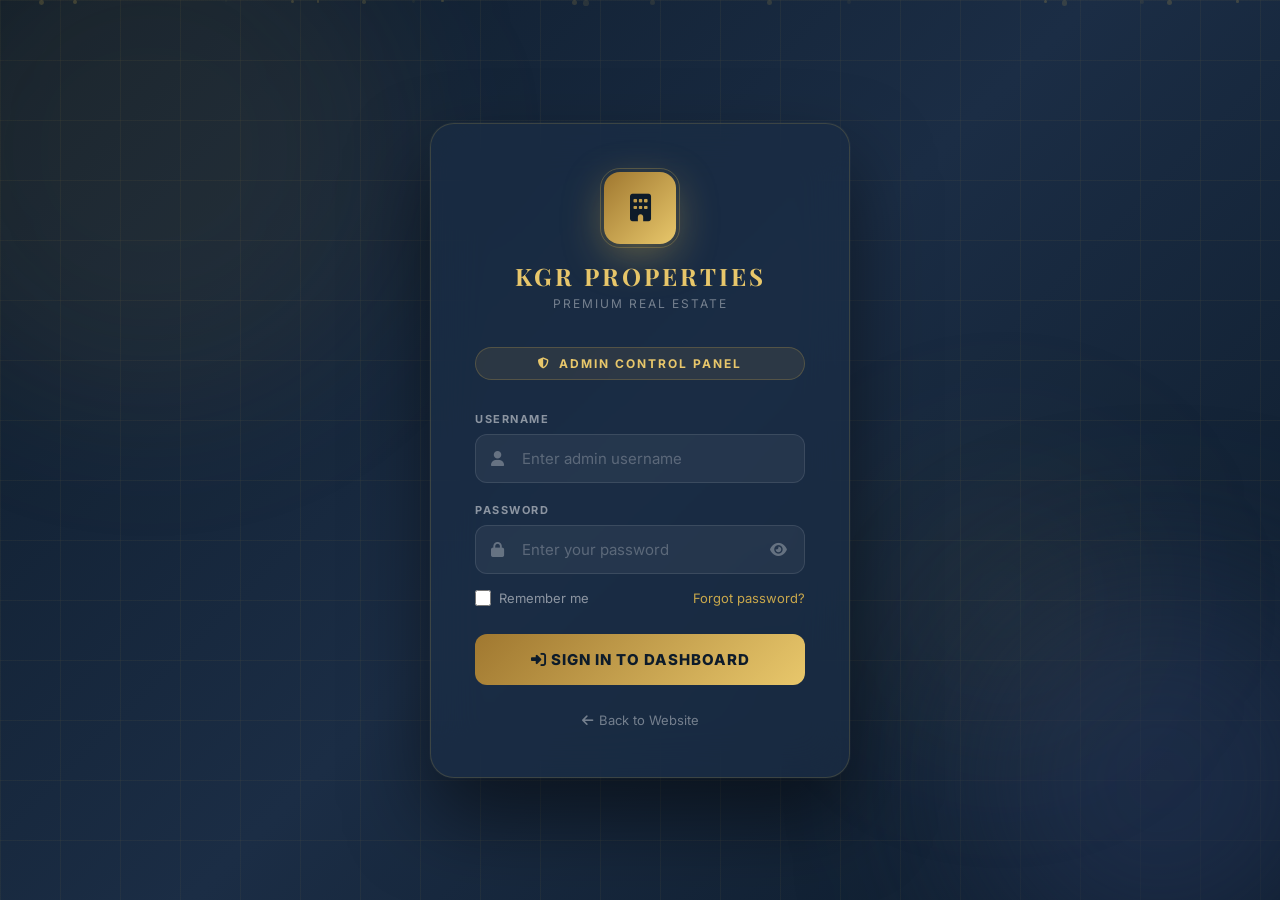
<file: admin-login.html>
<!DOCTYPE html>
<html lang="en">
<head>
  <meta charset="UTF-8" />
  <meta name="viewport" content="width=device-width, initial-scale=1.0" />
  <title>Admin Login – KGR Properties</title>
  <meta name="robots" content="noindex, nofollow" />
  <link href="https://fonts.googleapis.com/css2?family=Playfair+Display:wght@600;800&family=Inter:wght@300;400;500;600;700&display=swap" rel="stylesheet" />
  <link rel="stylesheet" href="https://cdnjs.cloudflare.com/ajax/libs/font-awesome/6.5.0/css/all.min.css" />
  <style>
    :root {
      --gold: #c9a84c; --gold-light: #e8c76b; --gold-dark: #a07830;
      --navy: #0d1b2a; --navy-mid: #1b2d45; --navy-light: #243555;
      --white: #ffffff; --off-white: #f8f6f0;
      --error: #ef4444; --success: #10b981;
    }
    *, *::before, *::after { box-sizing: border-box; margin: 0; padding: 0; }
    html, body { height: 100%; font-family: 'Inter', sans-serif; }

    body {
      min-height: 100vh; display: flex; align-items: center; justify-content: center;
      background: var(--navy);
      position: relative; overflow: hidden;
    }

    /* Animated background */
    .bg-layer {
      position: fixed; inset: 0; z-index: 0;
      background: linear-gradient(135deg, #0d1b2a 0%, #1b2d45 50%, #0d1b2a 100%);
    }
    .bg-grid {
      position: fixed; inset: 0; z-index: 1;
      background-image:
        linear-gradient(rgba(201,168,76,0.06) 1px, transparent 1px),
        linear-gradient(90deg, rgba(201,168,76,0.06) 1px, transparent 1px);
      background-size: 60px 60px;
    }
    .bg-glow {
      position: fixed; z-index: 1;
      border-radius: 50%; filter: blur(80px); pointer-events: none;
    }
    .glow-1 {
      width: 500px; height: 500px;
      background: rgba(201,168,76,0.08);
      top: -100px; left: -100px;
      animation: floatGlow 8s ease-in-out infinite;
    }
    .glow-2 {
      width: 400px; height: 400px;
      background: rgba(36,53,85,0.6);
      bottom: -80px; right: -80px;
      animation: floatGlow 10s ease-in-out infinite reverse;
    }
    .glow-3 {
      width: 300px; height: 300px;
      background: rgba(201,168,76,0.05);
      top: 50%; right: 10%;
      animation: floatGlow 12s ease-in-out infinite 2s;
    }

    /* Floating particles */
    .particles { position: fixed; inset: 0; z-index: 1; pointer-events: none; }
    .particle {
      position: absolute; width: 4px; height: 4px;
      background: rgba(201,168,76,0.4); border-radius: 50%;
      animation: particleFloat linear infinite;
    }

    /* Login card */
    .login-wrap {
      position: relative; z-index: 10;
      width: 100%; max-width: 460px;
      padding: 20px;
    }
    .login-card {
      background: rgba(27,45,69,0.7);
      backdrop-filter: blur(24px);
      border: 1px solid rgba(201,168,76,0.2);
      border-radius: 24px;
      padding: 48px 44px;
      box-shadow: 0 40px 80px rgba(0,0,0,0.5), 0 0 0 1px rgba(255,255,255,0.03);
      animation: cardEntrance 0.7s cubic-bezier(0.34,1.56,0.64,1) both;
    }

    /* Logo */
    .login-logo {
      text-align: center; margin-bottom: 36px;
    }
    .logo-icon {
      width: 72px; height: 72px; border-radius: 16px;
      background: linear-gradient(135deg, var(--gold-dark), var(--gold-light));
      display: flex; align-items: center; justify-content: center;
      margin: 0 auto 16px; font-size: 28px; color: var(--navy);
      box-shadow: 0 12px 40px rgba(201,168,76,0.4);
      position: relative;
    }
    .logo-icon::after {
      content: ''; position: absolute; inset: -4px;
      border-radius: 20px;
      border: 1px solid rgba(201,168,76,0.3);
    }
    .login-logo h1 {
      font-family: 'Playfair Display', serif;
      font-size: 24px; color: var(--gold-light);
      letter-spacing: 3px; margin-bottom: 4px;
    }
    .login-logo p { font-size: 12px; color: rgba(255,255,255,0.4); letter-spacing: 2px; text-transform: uppercase; }

    /* Admin badge */
    .admin-badge {
      display: flex; align-items: center; justify-content: center; gap: 8px;
      background: rgba(201,168,76,0.1);
      border: 1px solid rgba(201,168,76,0.25);
      border-radius: 99px; padding: 8px 20px;
      margin-bottom: 32px;
      font-size: 12px; font-weight: 700;
      color: var(--gold-light); letter-spacing: 2px; text-transform: uppercase;
    }
    .admin-badge i { font-size: 11px; }

    /* Form */
    .form-group {
      display: flex; flex-direction: column; gap: 8px; margin-bottom: 20px;
    }
    .form-label {
      font-size: 11px; font-weight: 700; color: rgba(255,255,255,0.5);
      letter-spacing: 1.5px; text-transform: uppercase;
    }
    .input-wrap {
      position: relative;
    }
    .input-icon {
      position: absolute; left: 16px; top: 50%; transform: translateY(-50%);
      color: rgba(255,255,255,0.3); font-size: 15px;
      transition: color 0.3s;
    }
    .form-input {
      width: 100%; background: rgba(255,255,255,0.05);
      border: 1.5px solid rgba(255,255,255,0.1);
      color: var(--white); padding: 14px 16px 14px 46px;
      border-radius: 12px; font-size: 15px; font-family: 'Inter', sans-serif;
      outline: none; transition: all 0.3s;
    }
    .form-input::placeholder { color: rgba(255,255,255,0.25); }
    .form-input:focus {
      border-color: var(--gold);
      background: rgba(201,168,76,0.06);
      box-shadow: 0 0 0 4px rgba(201,168,76,0.1);
    }
    .form-input:focus ~ .input-icon,
    .input-wrap:focus-within .input-icon { color: var(--gold); }
    .toggle-pw {
      position: absolute; right: 14px; top: 50%; transform: translateY(-50%);
      background: none; border: none; cursor: pointer;
      color: rgba(255,255,255,0.3); font-size: 15px;
      transition: color 0.3s; padding: 4px;
    }
    .toggle-pw:hover { color: var(--gold); }

    /* Remember + forgot */
    .form-meta {
      display: flex; align-items: center; justify-content: space-between;
      margin-bottom: 28px; margin-top: -4px;
    }
    .remember-wrap {
      display: flex; align-items: center; gap: 8px; cursor: pointer;
    }
    .remember-wrap input[type=checkbox] {
      width: 16px; height: 16px; accent-color: var(--gold); cursor: pointer;
    }
    .remember-wrap span { font-size: 13px; color: rgba(255,255,255,0.5); }
    .forgot-link { font-size: 13px; color: var(--gold); cursor: pointer; }
    .forgot-link:hover { color: var(--gold-light); }

    /* Error */
    .error-box {
      background: rgba(239,68,68,0.15);
      border: 1px solid rgba(239,68,68,0.4);
      color: #fca5a5; border-radius: 10px;
      padding: 12px 16px; font-size: 13px;
      display: none; margin-bottom: 20px;
      display: flex; align-items: center; gap: 10px;
    }
    .error-box.hidden { display: none; }
    .error-box i { font-size: 15px; color: #ef4444; }

    /* Submit btn */
    .btn-login {
      width: 100%; background: linear-gradient(135deg, var(--gold-dark), var(--gold-light));
      color: var(--navy); border: none; padding: 16px;
      border-radius: 12px; font-weight: 800; font-size: 15px;
      cursor: pointer; transition: all 0.3s;
      letter-spacing: 1px; text-transform: uppercase;
      display: flex; align-items: center; justify-content: center; gap: 10px;
      font-family: 'Inter', sans-serif;
    }
    .btn-login:hover:not(:disabled) {
      transform: translateY(-2px);
      box-shadow: 0 12px 40px rgba(201,168,76,0.5);
    }
    .btn-login:disabled { opacity: 0.7; cursor: not-allowed; transform: none; }
    .btn-login .spinner { display: none; }
    .btn-login.loading .spinner { display: inline-block; }
    .btn-login.loading .btn-text { display: none; }

    /* Back link */
    .back-link {
      text-align: center; margin-top: 24px;
    }
    .back-link a {
      font-size: 13px; color: rgba(255,255,255,0.4);
      text-decoration: none; transition: color 0.3s;
      display: inline-flex; align-items: center; gap: 6px;
    }
    .back-link a:hover { color: rgba(255,255,255,0.7); }

    /* Divider */
    .divider {
      display: flex; align-items: center; gap: 16px; margin: 28px 0;
    }
    .divider-line { flex: 1; height: 1px; background: rgba(255,255,255,0.08); }
    .divider-text { font-size: 11px; color: rgba(255,255,255,0.25); letter-spacing: 1px; text-transform: uppercase; }

    /* Demo hint */
    .demo-hint {
      background: rgba(16,185,129,0.08);
      border: 1px solid rgba(16,185,129,0.2);
      border-radius: 10px; padding: 14px 16px;
      font-size: 12px; color: rgba(255,255,255,0.5);
      line-height: 1.6;
    }
    .demo-hint strong { color: #6ee7b7; }

    /* Animations */
    @keyframes cardEntrance {
      from { opacity: 0; transform: translateY(30px) scale(0.95); }
      to { opacity: 1; transform: translateY(0) scale(1); }
    }
    @keyframes floatGlow {
      0%, 100% { transform: translate(0, 0); }
      33% { transform: translate(30px, -20px); }
      66% { transform: translate(-20px, 15px); }
    }
    @keyframes particleFloat {
      0% { transform: translateY(110vh) rotate(0deg); opacity: 0; }
      10% { opacity: 1; }
      90% { opacity: 1; }
      100% { transform: translateY(-10vh) rotate(360deg); opacity: 0; }
    }
    @keyframes spin { to { transform: rotate(360deg); } }
    .fa-spinner { animation: spin 0.8s linear infinite; }
  </style>
</head>
<body>

  <!-- Background Layers -->
  <div class="bg-layer"></div>
  <div class="bg-grid"></div>
  <div class="bg-glow glow-1"></div>
  <div class="bg-glow glow-2"></div>
  <div class="bg-glow glow-3"></div>
  <div class="particles" id="particles"></div>

  <!-- Login Card -->
  <div class="login-wrap">
    <div class="login-card">

      <!-- Logo -->
      <div class="login-logo">
        <div class="logo-icon"><i class="fa fa-building"></i></div>
        <h1>KGR PROPERTIES</h1>
        <p>Premium Real Estate</p>
      </div>

      <!-- Badge -->
      <div class="admin-badge">
        <i class="fa fa-shield-alt"></i> Admin Control Panel
      </div>

      <!-- Error Box -->
      <div class="error-box hidden" id="error-box">
        <i class="fa fa-exclamation-circle"></i>
        <span id="error-msg">Invalid credentials. Please try again.</span>
      </div>

      <!-- Form -->
      <form id="login-form" onsubmit="handleLogin(event)" novalidate>

        <!-- Username -->
        <div class="form-group">
          <label class="form-label" for="username">Username</label>
          <div class="input-wrap">
            <i class="fa fa-user input-icon"></i>
            <input
              type="text" id="username" class="form-input"
              placeholder="Enter admin username"
              autocomplete="username" required
            />
          </div>
        </div>

        <!-- Password -->
        <div class="form-group">
          <label class="form-label" for="password">Password</label>
          <div class="input-wrap">
            <i class="fa fa-lock input-icon"></i>
            <input
              type="password" id="password" class="form-input"
              placeholder="Enter your password"
              autocomplete="current-password" required
            />
            <button type="button" class="toggle-pw" id="toggle-pw" aria-label="Toggle password visibility" onclick="togglePassword()">
              <i class="fa fa-eye" id="pw-eye"></i>
            </button>
          </div>
        </div>

        <!-- Remember + Forgot -->
        <div class="form-meta">
          <label class="remember-wrap">
            <input type="checkbox" id="remember-me" />
            <span>Remember me</span>
          </label>
          <span class="forgot-link" onclick="showForgot()">Forgot password?</span>
        </div>

        <!-- Login Button -->
        <button type="submit" class="btn-login" id="login-btn">
          <span class="btn-text"><i class="fa fa-sign-in-alt"></i> Sign In to Dashboard</span>
          <span class="spinner"><i class="fa fa-spinner"></i> &nbsp;Verifying...</span>
        </button>
      </form>



      <!-- Back to site -->
      <div class="back-link">
        <a href="index.html"><i class="fa fa-arrow-left"></i> Back to Website</a>
      </div>
    </div>
  </div>

  <script src="js/admin-auth.js"></script>
  <script>
    // Redirect if already logged in
    if (sessionStorage.getItem('kgr_admin_auth') === '1') {
      window.location.href = 'admin-dashboard.html';
    }

    // Generate particles
    const container = document.getElementById('particles');
    for (let i = 0; i < 18; i++) {
      const p = document.createElement('div');
      p.className = 'particle';
      const size = Math.random() * 4 + 2;
      p.style.cssText = `
        width:${size}px; height:${size}px;
        left:${Math.random() * 100}%;
        animation-duration:${Math.random() * 12 + 8}s;
        animation-delay:${Math.random() * 8}s;
        opacity:${Math.random() * 0.5 + 0.1};
      `;
      container.appendChild(p);
    }

    function togglePassword() {
      const inp = document.getElementById('password');
      const eye = document.getElementById('pw-eye');
      if (inp.type === 'password') {
        inp.type = 'text';
        eye.className = 'fa fa-eye-slash';
      } else {
        inp.type = 'password';
        eye.className = 'fa fa-eye';
      }
    }

    function showForgot() {
      alert('Please contact the system administrator to reset your password.\n\nEmail: kgrproperties@gmail.com\nPhone: +91 8790283230');
    }

    function handleLogin(e) {
      e.preventDefault();
      const username = document.getElementById('username').value.trim();
      const password = document.getElementById('password').value;
      const errorBox = document.getElementById('error-box');
      const btn = document.getElementById('login-btn');

      errorBox.classList.add('hidden');
      btn.classList.add('loading');
      btn.disabled = true;

      setTimeout(() => {
        if (adminAuth(username, password)) {
          sessionStorage.setItem('kgr_admin_auth', '1');
          sessionStorage.setItem('kgr_admin_user', username);
          if (document.getElementById('remember-me').checked) {
            localStorage.setItem('kgr_admin_remember', username);
          }
          // Success flash
          btn.innerHTML = '<i class="fa fa-check-circle"></i> &nbsp;Access Granted!';
          btn.style.background = 'linear-gradient(135deg, #065f46, #10b981)';
          btn.style.color = '#fff';
          setTimeout(() => window.location.href = 'admin-dashboard.html', 800);
        } else {
          btn.classList.remove('loading');
          btn.disabled = false;
          errorBox.classList.remove('hidden');
          document.getElementById('error-msg').textContent = 'Invalid username or password. Please try again.';
          document.getElementById('password').value = '';
          // Shake animation
          const card = document.querySelector('.login-card');
          card.style.animation = 'none';
          card.style.transform = 'translateX(-8px)';
          setTimeout(() => { card.style.transform = 'translateX(8px)'; }, 80);
          setTimeout(() => { card.style.transform = 'translateX(-4px)'; }, 160);
          setTimeout(() => { card.style.transform = 'translateX(0)'; card.style.transition = 'transform 0.3s'; }, 240);
        }
      }, 1000);
    }

    // Pre-fill remembered username
    const remembered = localStorage.getItem('kgr_admin_remember');
    if (remembered) {
      document.getElementById('username').value = remembered;
      document.getElementById('remember-me').checked = true;
    }
  </script>
</body>
</html>
</file>
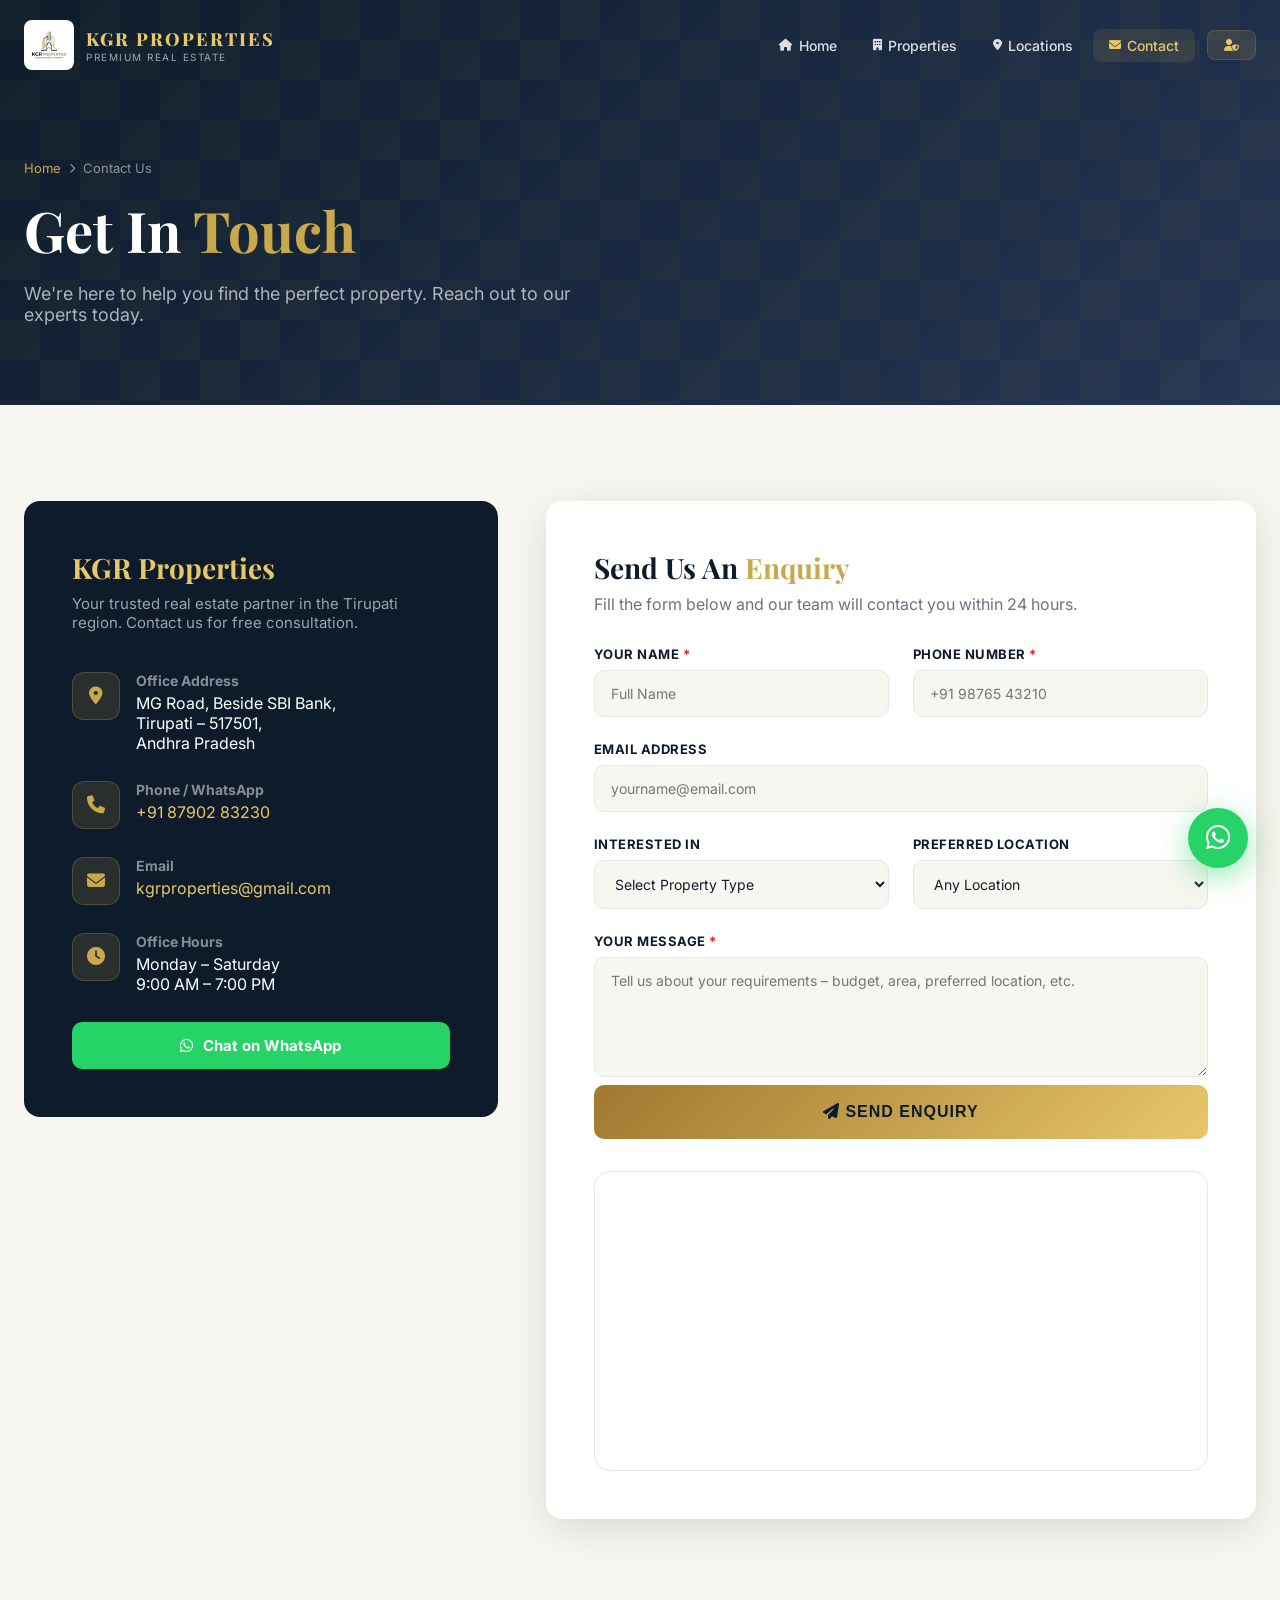
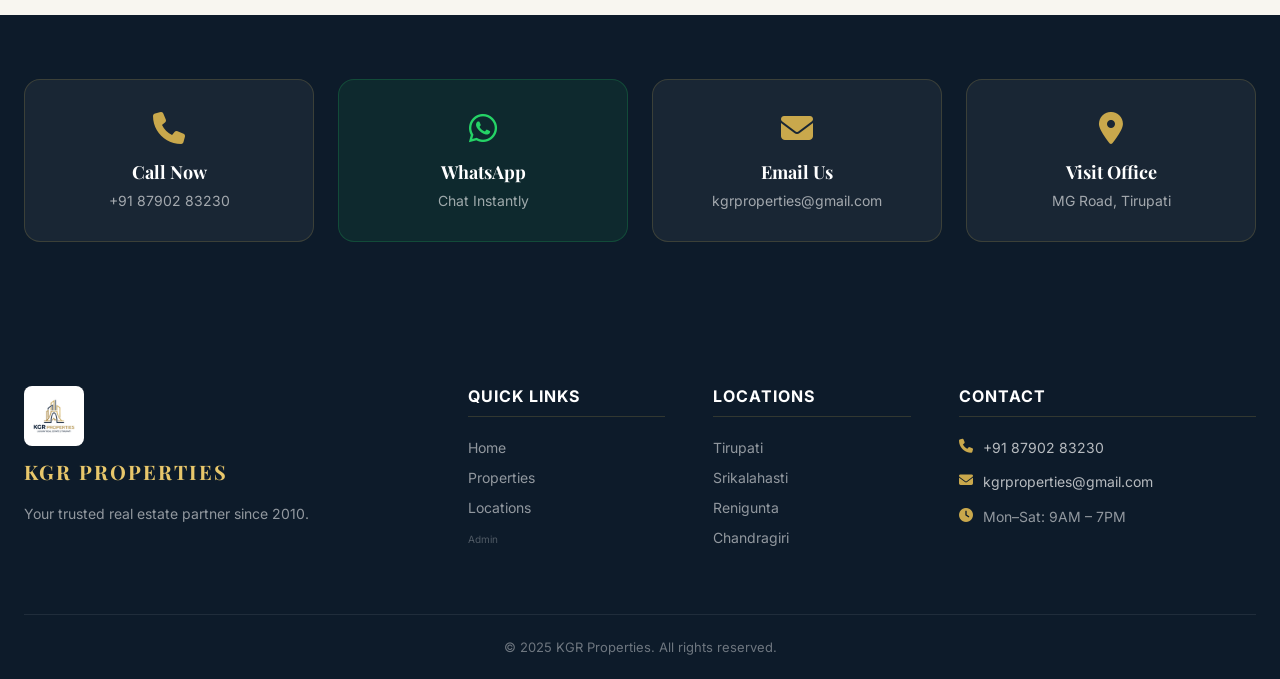
<file: contact.html>
<!DOCTYPE html>
<html lang="en">
<head>
  <meta charset="UTF-8" />
  <meta name="viewport" content="width=device-width, initial-scale=1.0" />
  <title>Contact Us – KGR Properties Tirupati</title>
  <meta name="description" content="Contact KGR Properties for premium land, plots and buildings near Tirupati. Call, WhatsApp or visit our office." />
  <link rel="stylesheet" href="css/style.css" />
  <link href="https://fonts.googleapis.com/css2?family=Playfair+Display:wght@400;600;700;800&family=Inter:wght@300;400;500;600;700&display=swap" rel="stylesheet" />
  <link rel="stylesheet" href="https://cdnjs.cloudflare.com/ajax/libs/font-awesome/6.5.0/css/all.min.css" />
</head>
<body>

  <!-- NAVBAR -->
  <nav class="navbar scrolled" id="navbar">
    <div class="nav-container">
      <a href="index.html" class="nav-logo">
        <img src="images/kgr_logo_1773396572407.png" alt="KGR Properties Logo" class="logo-img" />
        <div class="logo-text">
          <span class="logo-main">KGR PROPERTIES</span>
          <span class="logo-sub">Premium Real Estate</span>
        </div>
      </a>
      <ul class="nav-links" id="nav-links">
        <li><a href="index.html"><i class="fa fa-home"></i> Home</a></li>
        <li><a href="properties.html"><i class="fa fa-building"></i> Properties</a></li>
        <li><a href="locations.html"><i class="fa fa-map-marker-alt"></i> Locations</a></li>

        <li><a href="contact.html" class="active"><i class="fa fa-envelope"></i> Contact</a></li>
        <li><a href="admin-login.html" class="admin-nav-btn" title="Admin Dashboard"><i class="fa fa-user-shield"></i></a></li>
      </ul>
      <button class="nav-toggle" id="nav-toggle"><span></span><span></span><span></span></button>
    </div>
  </nav>

  <!-- PAGE HERO -->
  <section class="page-hero">
    <div class="container">
      <div class="page-hero-content">
        <div class="breadcrumb"><a href="index.html">Home</a><i class="fa fa-chevron-right"></i><span>Contact Us</span></div>
        <h1>Get In <span class="gold-text">Touch</span></h1>
        <p>We're here to help you find the perfect property. Reach out to our experts today.</p>
      </div>
    </div>
  </section>

  <!-- CONTACT SECTION -->
  <section class="section-pad" style="background:var(--off-white)">
    <div class="container">
      <div class="contact-grid">

        <!-- LEFT: INFO -->
        <div class="contact-info-card">
          <h3>KGR Properties</h3>
          <p>Your trusted real estate partner in the Tirupati region. Contact us for free consultation.</p>

          <div class="contact-item">
            <div class="contact-icon"><i class="fa fa-map-marker-alt"></i></div>
            <div>
              <h4>Office Address</h4>
              <p>MG Road, Beside SBI Bank,<br />Tirupati – 517501,<br />Andhra Pradesh</p>
            </div>
          </div>

          <div class="contact-item">
            <div class="contact-icon"><i class="fa fa-phone"></i></div>
            <div>
              <h4>Phone / WhatsApp</h4>
              <p><a href="tel:+918790283230" style="color:var(--gold-light)">+91 87902 83230</a></p>
            </div>
          </div>

          <div class="contact-item">
            <div class="contact-icon"><i class="fa fa-envelope"></i></div>
            <div>
              <h4>Email</h4>
              <p><a href="mailto:kgrproperties@gmail.com" style="color:var(--gold-light)">kgrproperties@gmail.com</a></p>
            </div>
          </div>

          <div class="contact-item">
            <div class="contact-icon"><i class="fa fa-clock"></i></div>
            <div>
              <h4>Office Hours</h4>
              <p>Monday – Saturday<br />9:00 AM – 7:00 PM</p>
            </div>
          </div>

          <!-- WhatsApp Button -->
          <a href="https://wa.me/918790283230?text=Hello%20KGR%20Properties%2C%20I%20need%20property%20assistance" target="_blank" class="btn-whatsapp" style="display:flex; margin-top:8px; justify-content:center;">
            <i class="fab fa-whatsapp"></i> Chat on WhatsApp
          </a>
        </div>

        <!-- RIGHT: FORM -->
        <div class="contact-form-wrap">
          <h3>Send Us An <span class="gold-text">Enquiry</span></h3>
          <p>Fill the form below and our team will contact you within 24 hours.</p>

          <form id="contact-form" onsubmit="submitContact(event)" novalidate>
            <div class="form-grid">
              <div class="form-group">
                <label>Your Name <span class="req">*</span></label>
                <input type="text" class="form-input" id="c-name" placeholder="Full Name" required />
              </div>
              <div class="form-group">
                <label>Phone Number <span class="req">*</span></label>
                <input type="tel" class="form-input" id="c-phone" placeholder="+91 98765 43210" required />
              </div>
              <div class="form-group form-group-full">
                <label>Email Address</label>
                <input type="email" class="form-input" id="c-email" placeholder="yourname@email.com" />
              </div>
              <div class="form-group">
                <label>Interested In</label>
                <select class="form-select" id="c-interest">
                  <option value="">Select Property Type</option>
                  <option>Land / Plot</option>
                  <option>House / Villa</option>
                  <option>Commercial Building</option>
                  <option>Agricultural Land</option>
                </select>
              </div>
              <div class="form-group">
                <label>Preferred Location</label>
                <select class="form-select" id="c-location">
                  <option value="">Any Location</option>
                  <option>Tirupati</option>
                  <option>Srikalahasti</option>
                  <option>Venkatagiri</option>
                  <option>Renigunta</option>
                  <option>Chandragiri</option>
                  <option>Yerpedu</option>
                </select>
              </div>
              <div class="form-group form-group-full">
                <label>Your Message <span class="req">*</span></label>
                <textarea class="form-textarea" id="c-message" placeholder="Tell us about your requirements – budget, area, preferred location, etc." required></textarea>
              </div>
            </div>
            <button type="submit" class="btn-submit" id="c-submit">
              <i class="fa fa-paper-plane"></i> Send Enquiry
            </button>
            <div class="submit-success" id="c-success">
              <i class="fa fa-check-circle" style="font-size:28px; margin-bottom:8px; display:block;"></i>
              <strong>Enquiry Sent Successfully!</strong>
              <p style="margin-top:8px; font-weight:normal; font-size:14px;">Thank you! Our team will contact you within 24 hours.</p>
            </div>
          </form>

          <!-- Google Map -->
          <div class="map-embed">
            <iframe
              src="https://www.google.com/maps/embed?pb=!1m18!1m12!1m3!1d61399.44454068584!2d79.33082614453126!3d13.62881000000001!2m3!1f0!2f0!3f0!3m2!1i1024!2i768!4f13.1!3m3!1m2!1s0x3a4d4b5fee0d8b6d%3A0x4be23c9fd07e3f8b!2sTirupati%2C%20Andhra%20Pradesh!5e0!3m2!1sen!2sin!4v1700000000000"
              allowfullscreen loading="lazy"
              title="KGR Properties Office Location">
            </iframe>
          </div>
        </div>
      </div>
    </div>
  </section>

  <!-- QUICK CONTACT CARDS -->
  <section style="background:var(--navy); padding:64px 0;">
    <div class="container">
      <div style="display:grid; grid-template-columns:repeat(auto-fit, minmax(220px,1fr)); gap:24px;">
        <a href="tel:+919876543210" style="background:rgba(255,255,255,0.05); border:1px solid rgba(201,168,76,0.2); border-radius:16px; padding:32px; text-align:center; display:block; transition:all 0.3s; color:var(--white);" onmouseover="this.style.borderColor='var(--gold)'" onmouseout="this.style.borderColor='rgba(201,168,76,0.2)'">
          <i class="fa fa-phone" style="font-size:32px; color:var(--gold); margin-bottom:16px; display:block;"></i>
          <h3 style="font-size:18px; margin-bottom:8px;">Call Now</h3>
          <p style="color:rgba(255,255,255,0.6); font-size:14px;">+91 87902 83230</p>
        </a>
        <a href="https://wa.me/918790283230" target="_blank" style="background:rgba(37,211,102,0.08); border:1px solid rgba(37,211,102,0.2); border-radius:16px; padding:32px; text-align:center; display:block; transition:all 0.3s; color:var(--white);" onmouseover="this.style.borderColor='#25d366'" onmouseout="this.style.borderColor='rgba(37,211,102,0.2)'">
          <i class="fab fa-whatsapp" style="font-size:32px; color:#25d366; margin-bottom:16px; display:block;"></i>
          <h3 style="font-size:18px; margin-bottom:8px;">WhatsApp</h3>
          <p style="color:rgba(255,255,255,0.6); font-size:14px;">Chat Instantly</p>
        </a>
        <a href="mailto:info@kgrproperties.in" style="background:rgba(255,255,255,0.05); border:1px solid rgba(201,168,76,0.2); border-radius:16px; padding:32px; text-align:center; display:block; transition:all 0.3s; color:var(--white);" onmouseover="this.style.borderColor='var(--gold)'" onmouseout="this.style.borderColor='rgba(201,168,76,0.2)'">
          <i class="fa fa-envelope" style="font-size:32px; color:var(--gold); margin-bottom:16px; display:block;"></i>
          <h3 style="font-size:18px; margin-bottom:8px;">Email Us</h3>
          <p style="color:rgba(255,255,255,0.6); font-size:14px;">kgrproperties@gmail.com</p>
        </a>
        <a href="index.html#home" style="background:rgba(255,255,255,0.05); border:1px solid rgba(201,168,76,0.2); border-radius:16px; padding:32px; text-align:center; display:block; transition:all 0.3s; color:var(--white);" onmouseover="this.style.borderColor='var(--gold)'" onmouseout="this.style.borderColor='rgba(201,168,76,0.2)'">
          <i class="fa fa-map-marker-alt" style="font-size:32px; color:var(--gold); margin-bottom:16px; display:block;"></i>
          <h3 style="font-size:18px; margin-bottom:8px;">Visit Office</h3>
          <p style="color:rgba(255,255,255,0.6); font-size:14px;">MG Road, Tirupati</p>
        </a>
      </div>
    </div>
  </section>

  <!-- FOOTER -->
  <footer class="footer">
    <div class="container">
      <div class="footer-grid">
        <div class="footer-brand"><img src="images/kgr_logo_1773396572407.png" alt="KGR Logo" class="footer-logo" /><h3>KGR PROPERTIES</h3><p>Your trusted real estate partner since 2010.</p></div>
        <div class="footer-col"><h4>Quick Links</h4><ul><li><a href="index.html">Home</a></li><li><a href="properties.html">Properties</a></li><li><a href="locations.html">Locations</a></li><li><a href="admin-login.html" style="font-size: 10px; opacity: 0.5;">Admin</a></li></ul></div>
        <div class="footer-col"><h4>Locations</h4><ul><li><a href="location-detail.html?loc=tirupati">Tirupati</a></li><li><a href="location-detail.html?loc=srikalahasti">Srikalahasti</a></li><li><a href="location-detail.html?loc=renigunta">Renigunta</a></li><li><a href="location-detail.html?loc=chandragiri">Chandragiri</a></li></ul></div>
        <div class="footer-col"><h4>Contact</h4><div class="footer-contact"><p><i class="fa fa-phone"></i><a href="tel:+918790283230">+91 87902 83230</a></p><p><i class="fa fa-envelope"></i><a href="mailto:kgrproperties@gmail.com">kgrproperties@gmail.com</a></p><p><i class="fa fa-clock"></i> Mon–Sat: 9AM – 7PM</p></div></div>
      </div>
      <div class="footer-bottom"><p>© 2025 KGR Properties. All rights reserved.</p></div>
    </div>
  </footer>

  <a href="https://wa.me/918790283230" target="_blank" class="whatsapp-float"><i class="fab fa-whatsapp"></i><span class="wa-tooltip">Chat with us!</span></a>

  <script src="js/main.js"></script>
  <script>
    document.addEventListener('DOMContentLoaded', () => { initNavbar(); });

    function submitContact(e) {
      e.preventDefault();
      const name = document.getElementById('c-name').value.trim();
      const phone = document.getElementById('c-phone').value.trim();
      const message = document.getElementById('c-message').value.trim();
      if (!name || !phone || !message) {
        alert('Please fill all required fields.'); return;
      }
      const btn = document.getElementById('c-submit');
      btn.innerHTML = '<i class="fa fa-spinner fa-spin"></i> Sending...';
      btn.disabled = true;
      setTimeout(() => {
        document.getElementById('c-success').classList.add('show');
        document.getElementById('c-success').style.display = 'block';
        btn.style.display = 'none';
        document.getElementById('contact-form').querySelectorAll('input, textarea, select').forEach(el => el.disabled = true);
      }, 1200);
    }
  </script>
</body>
</html>
</file>
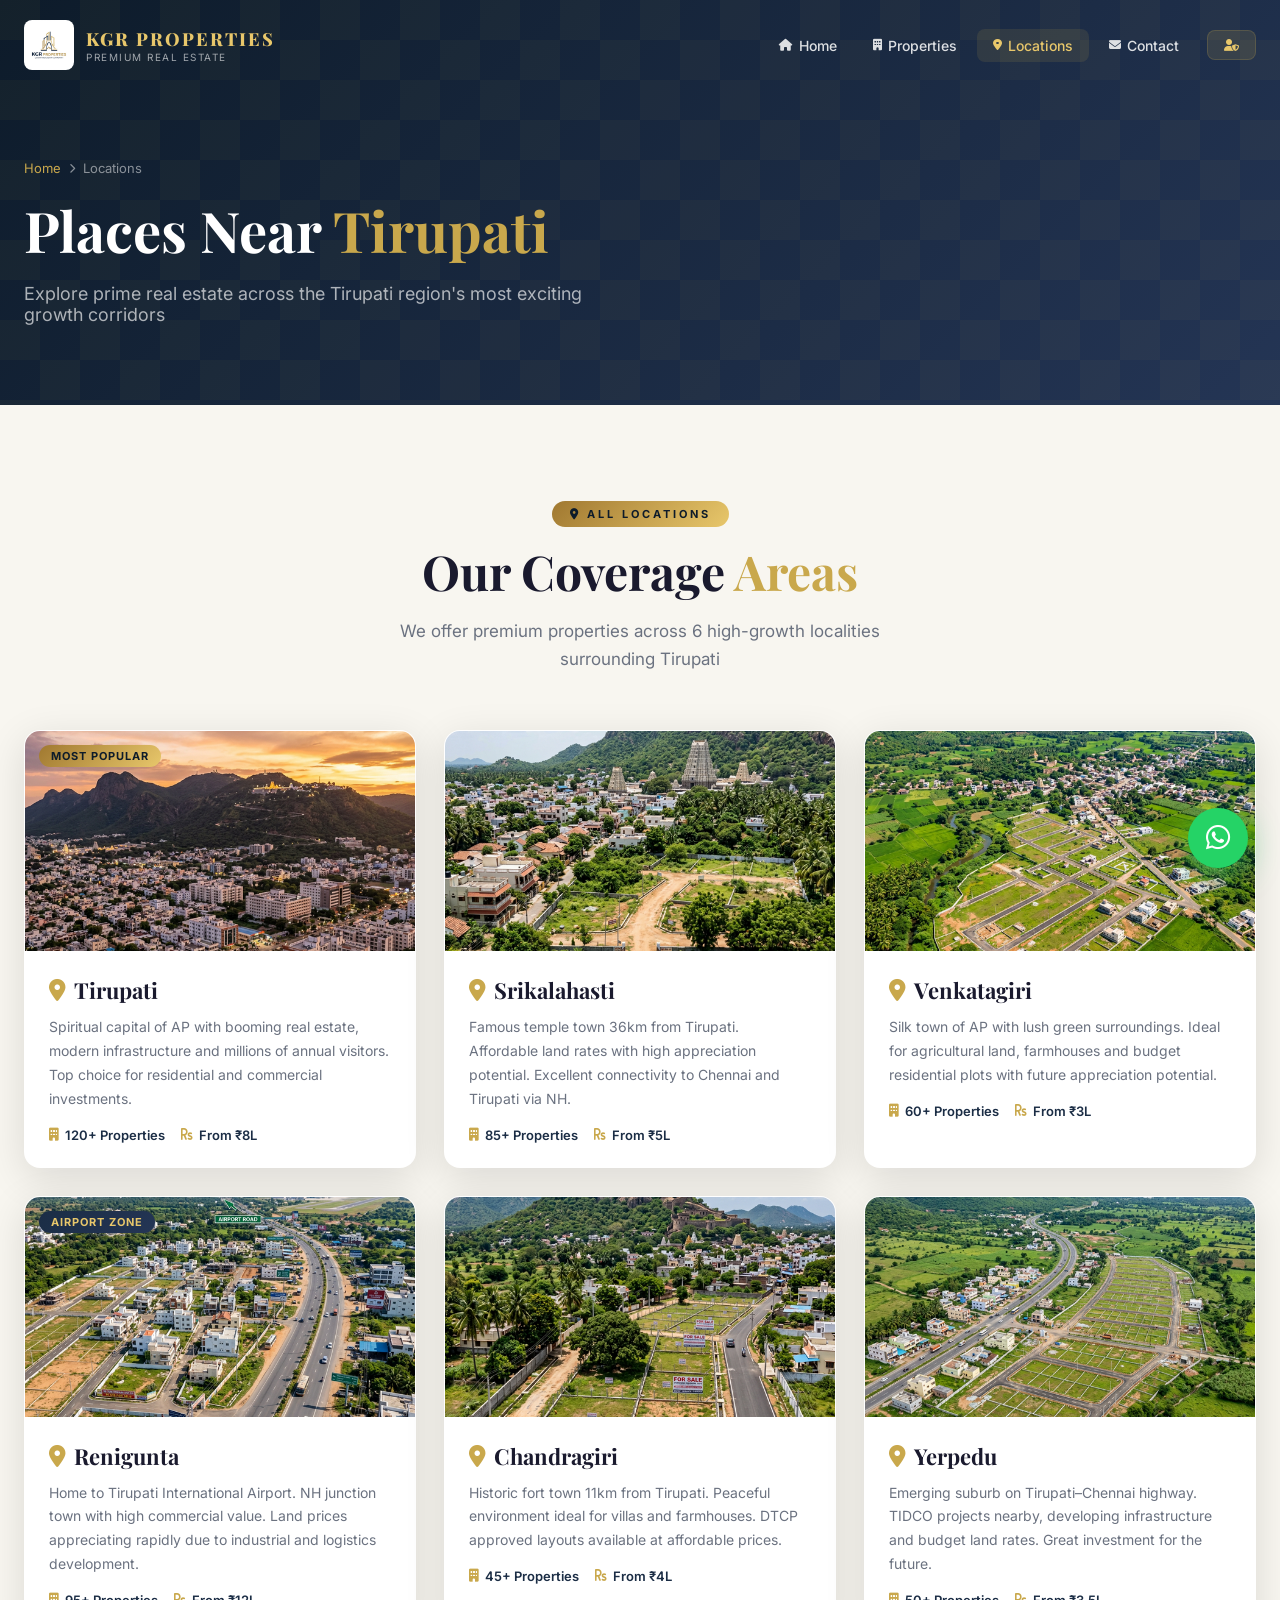
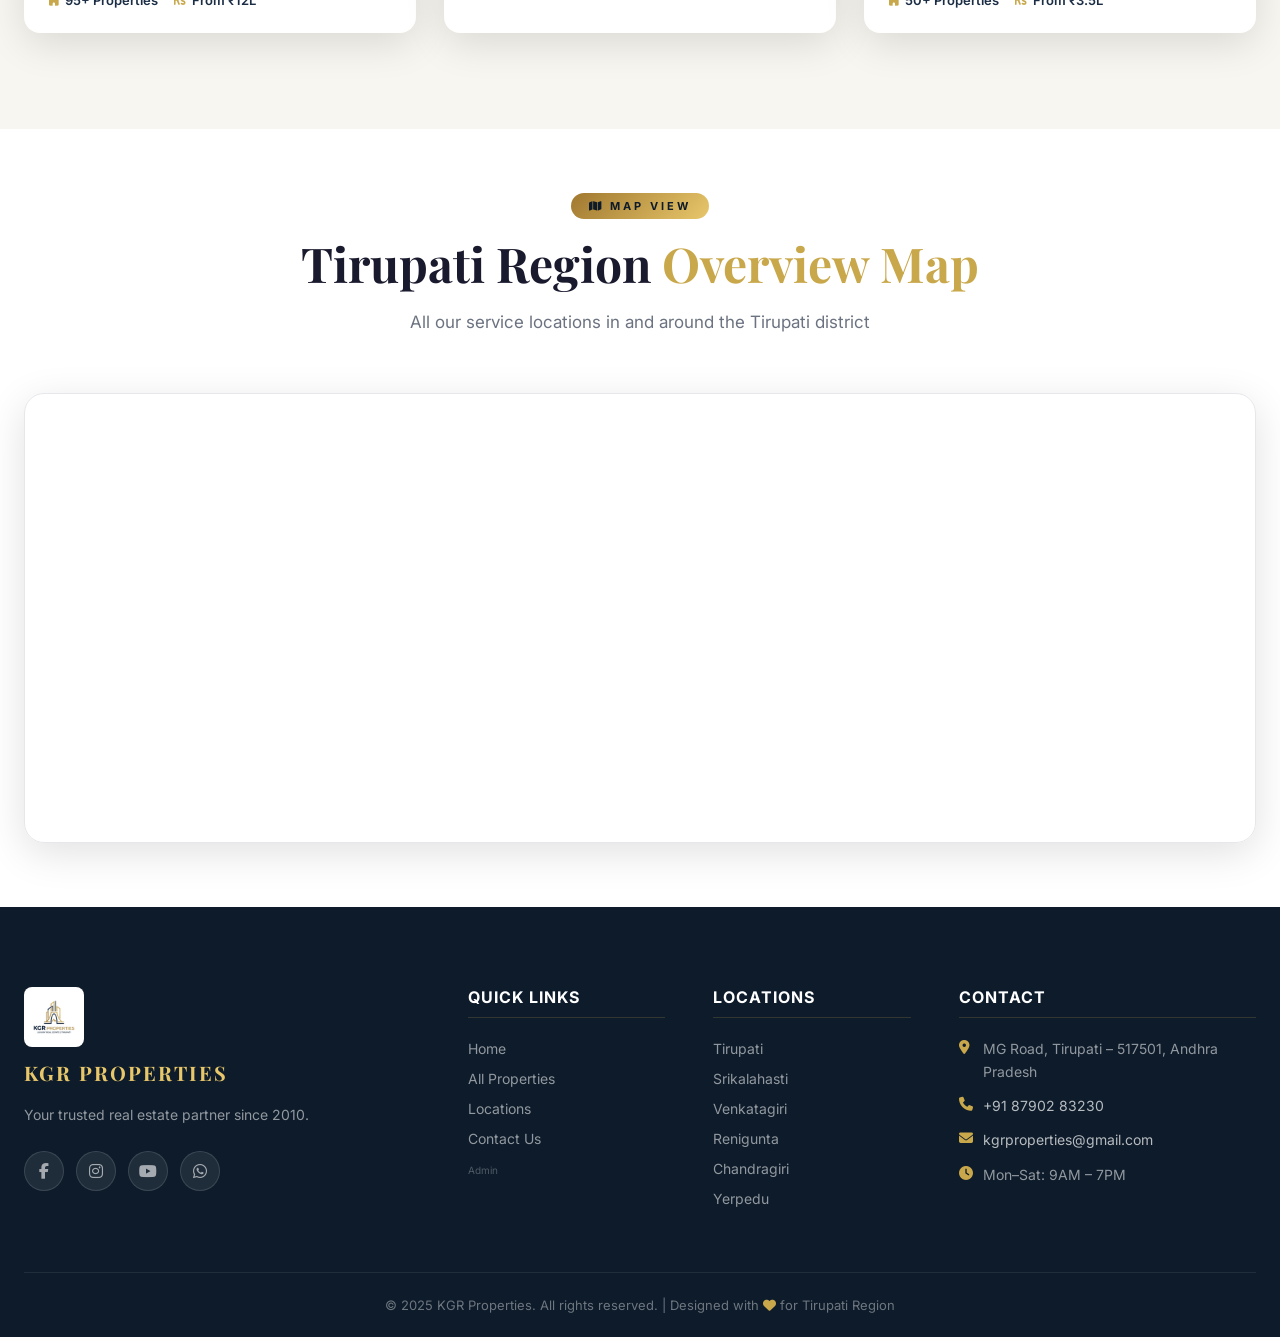
<file: locations.html>
<!DOCTYPE html>
<html lang="en">
<head>
  <meta charset="UTF-8" />
  <meta name="viewport" content="width=device-width, initial-scale=1.0" />
  <title>Locations Near Tirupati – KGR Properties</title>
  <meta name="description" content="Explore prime real estate locations near Tirupati – Srikalahasti, Venkatagiri, Renigunta, Chandragiri and Yerpedu." />
  <link rel="stylesheet" href="css/style.css" />
  <link href="https://fonts.googleapis.com/css2?family=Playfair+Display:wght@400;600;700;800&family=Inter:wght@300;400;500;600;700&display=swap" rel="stylesheet" />
  <link rel="stylesheet" href="https://cdnjs.cloudflare.com/ajax/libs/font-awesome/6.5.0/css/all.min.css" />
</head>
<body>

  <!-- NAVBAR -->
  <nav class="navbar scrolled" id="navbar">
    <div class="nav-container">
      <a href="index.html" class="nav-logo">
        <img src="images/kgr_logo_1773396572407.png" alt="KGR Properties Logo" class="logo-img" />
        <div class="logo-text">
          <span class="logo-main">KGR PROPERTIES</span>
          <span class="logo-sub">Premium Real Estate</span>
        </div>
      </a>
      <ul class="nav-links" id="nav-links">
        <li><a href="index.html"><i class="fa fa-home"></i> Home</a></li>
        <li><a href="properties.html"><i class="fa fa-building"></i> Properties</a></li>
        <li><a href="locations.html" class="active"><i class="fa fa-map-marker-alt"></i> Locations</a></li>

        <li><a href="contact.html"><i class="fa fa-envelope"></i> Contact</a></li>
        <li><a href="admin-login.html" class="admin-nav-btn" title="Admin Dashboard"><i class="fa fa-user-shield"></i></a></li>
      </ul>
      <button class="nav-toggle" id="nav-toggle"><span></span><span></span><span></span></button>
    </div>
  </nav>

  <!-- PAGE HERO -->
  <section class="page-hero">
    <div class="container">
      <div class="page-hero-content">
        <div class="breadcrumb"><a href="index.html">Home</a><i class="fa fa-chevron-right"></i><span>Locations</span></div>
        <h1>Places Near <span class="gold-text">Tirupati</span></h1>
        <p>Explore prime real estate across the Tirupati region's most exciting growth corridors</p>
      </div>
    </div>
  </section>

  <!-- LOCATIONS SECTION -->
  <section class="locations section-pad">
    <div class="container">
      <div class="section-header">
        <span class="section-badge"><i class="fa fa-map-marker-alt"></i> All Locations</span>
        <h2>Our Coverage <span class="gold-text">Areas</span></h2>
        <p>We offer premium properties across 6 high-growth localities surrounding Tirupati</p>
      </div>
      <div class="locations-grid">
        <div class="location-card animate-on-scroll" onclick="goToLocation('tirupati')">
          <div class="loc-img-wrap"><img src="images/tirupati_city_1773396609510.png" alt="Tirupati" /><div class="loc-overlay"><button class="btn-view-props">View Properties <i class="fa fa-arrow-right"></i></button></div><div class="loc-badge">Most Popular</div></div>
          <div class="loc-body"><h3><i class="fa fa-map-marker-alt gold-text"></i> Tirupati</h3><p>Spiritual capital of AP with booming real estate, modern infrastructure and millions of annual visitors. Top choice for residential and commercial investments.</p><div class="loc-meta"><span><i class="fa fa-building"></i> 120+ Properties</span><span><i class="fa fa-rupee-sign"></i> From ₹8L</span></div></div>
        </div>
        <div class="location-card animate-on-scroll" onclick="goToLocation('srikalahasti')">
          <div class="loc-img-wrap"><img src="images/srikalahasti_img_1773396631491.png" alt="Srikalahasti" /><div class="loc-overlay"><button class="btn-view-props">View Properties <i class="fa fa-arrow-right"></i></button></div></div>
          <div class="loc-body"><h3><i class="fa fa-map-marker-alt gold-text"></i> Srikalahasti</h3><p>Famous temple town 36km from Tirupati. Affordable land rates with high appreciation potential. Excellent connectivity to Chennai and Tirupati via NH.</p><div class="loc-meta"><span><i class="fa fa-building"></i> 85+ Properties</span><span><i class="fa fa-rupee-sign"></i> From ₹5L</span></div></div>
        </div>
        <div class="location-card animate-on-scroll" onclick="goToLocation('venkatagiri')">
          <div class="loc-img-wrap"><img src="images/venkatagiri_img_1773396647069.png" alt="Venkatagiri" /><div class="loc-overlay"><button class="btn-view-props">View Properties <i class="fa fa-arrow-right"></i></button></div></div>
          <div class="loc-body"><h3><i class="fa fa-map-marker-alt gold-text"></i> Venkatagiri</h3><p>Silk town of AP with lush green surroundings. Ideal for agricultural land, farmhouses and budget residential plots with future appreciation potential.</p><div class="loc-meta"><span><i class="fa fa-building"></i> 60+ Properties</span><span><i class="fa fa-rupee-sign"></i> From ₹3L</span></div></div>
        </div>
        <div class="location-card animate-on-scroll" onclick="goToLocation('renigunta')">
          <div class="loc-img-wrap"><img src="images/renigunta_img_1773396663155.png" alt="Renigunta" /><div class="loc-overlay"><button class="btn-view-props">View Properties <i class="fa fa-arrow-right"></i></button></div><div class="loc-badge badge-blue">Airport Zone</div></div>
          <div class="loc-body"><h3><i class="fa fa-map-marker-alt gold-text"></i> Renigunta</h3><p>Home to Tirupati International Airport. NH junction town with high commercial value. Land prices appreciating rapidly due to industrial and logistics development.</p><div class="loc-meta"><span><i class="fa fa-building"></i> 95+ Properties</span><span><i class="fa fa-rupee-sign"></i> From ₹12L</span></div></div>
        </div>
        <div class="location-card animate-on-scroll" onclick="goToLocation('chandragiri')">
          <div class="loc-img-wrap"><img src="images/chandragiri_img_1773396680370.png" alt="Chandragiri" /><div class="loc-overlay"><button class="btn-view-props">View Properties <i class="fa fa-arrow-right"></i></button></div></div>
          <div class="loc-body"><h3><i class="fa fa-map-marker-alt gold-text"></i> Chandragiri</h3><p>Historic fort town 11km from Tirupati. Peaceful environment ideal for villas and farmhouses. DTCP approved layouts available at affordable prices.</p><div class="loc-meta"><span><i class="fa fa-building"></i> 45+ Properties</span><span><i class="fa fa-rupee-sign"></i> From ₹4L</span></div></div>
        </div>
        <div class="location-card animate-on-scroll" onclick="goToLocation('yerpedu')">
          <div class="loc-img-wrap"><img src="images/yerpedu_img_1773396696716.png" alt="Yerpedu" /><div class="loc-overlay"><button class="btn-view-props">View Properties <i class="fa fa-arrow-right"></i></button></div></div>
          <div class="loc-body"><h3><i class="fa fa-map-marker-alt gold-text"></i> Yerpedu</h3><p>Emerging suburb on Tirupati–Chennai highway. TIDCO projects nearby, developing infrastructure and budget land rates. Great investment for the future.</p><div class="loc-meta"><span><i class="fa fa-building"></i> 50+ Properties</span><span><i class="fa fa-rupee-sign"></i> From ₹3.5L</span></div></div>
        </div>
      </div>
    </div>
  </section>

  <!-- OVERVIEW MAP -->
  <section style="background:var(--white); padding:64px 0;">
    <div class="container">
      <div class="section-header">
        <span class="section-badge"><i class="fa fa-map"></i> Map View</span>
        <h2>Tirupati Region <span class="gold-text">Overview Map</span></h2>
        <p>All our service locations in and around the Tirupati district</p>
      </div>
      <div class="map-embed" style="height:450px; border-radius:20px; overflow:hidden; box-shadow:var(--shadow);">
        <iframe
          src="https://www.google.com/maps/embed?pb=!1m18!1m12!1m3!1d122758.88908137169!2d79.33!3d13.63!2m3!1f0!2f0!3f0!3m2!1i1024!2i768!4f13.1!3m3!1m2!1s0x3a4d4b5fee0d8b6d%3A0x4be23c9fd07e3f8b!2sTirupati%2C%20Andhra%20Pradesh!5e0!3m2!1sen!2sin!4v1700000000000"
          allowfullscreen loading="lazy" title="Tirupati Region Map" style="width:100%;height:100%;border:none;"></iframe>
      </div>
    </div>
  </section>

  <!-- FOOTER -->
  <footer class="footer">
    <div class="container">
      <div class="footer-grid">
        <div class="footer-brand"><img src="images/kgr_logo_1773396572407.png" alt="KGR Logo" class="footer-logo" /><h3>KGR PROPERTIES</h3><p>Your trusted real estate partner since 2010.</p><div class="social-links"><a href="#" aria-label="Facebook"><i class="fab fa-facebook-f"></i></a><a href="#" aria-label="Instagram"><i class="fab fa-instagram"></i></a><a href="#" aria-label="YouTube"><i class="fab fa-youtube"></i></a><a href="#" aria-label="WhatsApp"><i class="fab fa-whatsapp"></i></a></div></div>
        <div class="footer-col"><h4>Quick Links</h4><ul><li><a href="index.html">Home</a></li><li><a href="properties.html">All Properties</a></li><li><a href="locations.html">Locations</a></li><li><a href="contact.html">Contact Us</a></li><li><a href="admin-login.html" style="font-size: 10px; opacity: 0.5;">Admin</a></li></ul></div>
        <div class="footer-col"><h4>Locations</h4><ul><li><a href="location-detail.html?loc=tirupati">Tirupati</a></li><li><a href="location-detail.html?loc=srikalahasti">Srikalahasti</a></li><li><a href="location-detail.html?loc=venkatagiri">Venkatagiri</a></li><li><a href="location-detail.html?loc=renigunta">Renigunta</a></li><li><a href="location-detail.html?loc=chandragiri">Chandragiri</a></li><li><a href="location-detail.html?loc=yerpedu">Yerpedu</a></li></ul></div>
        <div class="footer-col"><h4>Contact</h4><div class="footer-contact"><p><i class="fa fa-map-marker-alt"></i>MG Road, Tirupati – 517501, Andhra Pradesh</p><p><i class="fa fa-phone"></i><a href="tel:+918790283230">+91 87902 83230</a></p><p><i class="fa fa-envelope"></i><a href="mailto:kgrproperties@gmail.com">kgrproperties@gmail.com</a></p><p><i class="fa fa-clock"></i>Mon–Sat: 9AM – 7PM</p></div></div>
      </div>
      <div class="footer-bottom"><p>© 2025 KGR Properties. All rights reserved. | Designed with <i class="fa fa-heart gold-text"></i> for Tirupati Region</p></div>
    </div>
  </footer>

  <a href="https://wa.me/918790283230" target="_blank" class="whatsapp-float"><i class="fab fa-whatsapp"></i><span class="wa-tooltip">Chat with us!</span></a>

  <script src="js/main.js"></script>
  <script>
    document.addEventListener('DOMContentLoaded', () => {
      initNavbar();
      initScrollAnimations();
    });
  </script>
</body>
</html>
</file>
<file: css/style.css>
/* ========= KGR PROPERTIES – GLOBAL STYLES ========= */

:root {
  --gold: #c9a84c;
  --gold-light: #e8c76b;
  --gold-dark: #a07830;
  --navy: #0d1b2a;
  --navy-mid: #1b2d45;
  --navy-light: #243555;
  --white: #ffffff;
  --off-white: #f8f6f0;
  --gray: #6b7280;
  --light-gray: #e5e7eb;
  --text-dark: #1a1a2e;
  --shadow: 0 10px 40px rgba(0,0,0,0.12);
  --shadow-gold: 0 8px 30px rgba(201,168,76,0.35);
  --radius: 16px;
  --radius-sm: 8px;
  --transition: all 0.35s cubic-bezier(0.4,0,0.2,1);
}

*, *::before, *::after { box-sizing: border-box; margin: 0; padding: 0; }

html { scroll-behavior: smooth; }

body {
  font-family: 'Inter', sans-serif;
  background: var(--off-white);
  color: var(--text-dark);
  overflow-x: hidden;
}

h1,h2,h3,h4,h5 { font-family: 'Playfair Display', serif; }
a { text-decoration: none; color: inherit; }
img { max-width: 100%; display: block; }
ul { list-style: none; }

.container { max-width: 1280px; margin: 0 auto; padding: 0 24px; }
.section-pad { padding: 96px 0; }
.gold-text { color: var(--gold); }
.center-btn { text-align: center; margin-top: 48px; }

/* ===== INTRO ANIMATION ===== */
#intro-overlay {
  position: fixed; inset: 0; z-index: 9999;
  display: flex; align-items: center; justify-content: center;
  background: var(--navy);
  transition: opacity 0.8s ease, visibility 0.8s ease;
}
#intro-overlay.hidden { opacity: 0; visibility: hidden; pointer-events: none; }
.intro-bg {
  position: absolute; inset: 0;
  background: radial-gradient(ellipse at center, #1b2d45 0%, #0d1b2a 70%);
}
.intro-content {
  position: relative; z-index: 1;
  text-align: center; padding: 40px;
}
.intro-text-wrap {
  position: relative; height: 100px; display: flex;
  align-items: center; justify-content: center; margin-bottom: 24px;
}
.intro-from, .intro-to {
  position: absolute;
  font-family: 'Playfair Display', serif;
  font-size: clamp(28px, 6vw, 64px);
  font-weight: 800;
  letter-spacing: 4px;
  transition: all 0.7s cubic-bezier(0.4,0,0.2,1);
}
.intro-from {
  color: var(--gold-light);
  opacity: 1; transform: scale(1) translateY(0);
}
.intro-from.morph-out { opacity: 0; transform: scale(1.3) translateY(-20px); }
.intro-to {
  color: var(--white);
  opacity: 0; transform: scale(0.7) translateY(20px);
}
.intro-to.morph-in { opacity: 1; transform: scale(1) translateY(0); }
.intro-to .gold-span { color: var(--gold-light); }
.intro-tagline {
  color: rgba(255,255,255,0.7);
  font-size: 16px; letter-spacing: 2px; text-transform: uppercase;
  opacity: 0; transform: translateY(10px);
  transition: all 0.6s ease 0.4s;
}
.intro-tagline.visible { opacity: 1; transform: translateY(0); }
.intro-bar {
  width: 300px; height: 3px;
  background: rgba(255,255,255,0.15);
  border-radius: 99px; margin: 24px auto 0;
  overflow: hidden;
}
.intro-bar-fill {
  height: 100%; width: 0%;
  background: linear-gradient(90deg, var(--gold-dark), var(--gold-light));
  border-radius: 99px;
  transition: width 2.5s ease;
}

/* ===== NAVBAR ===== */
.navbar {
  position: fixed; top: 0; left: 0; right: 0;
  z-index: 1000; padding: 0;
  transition: var(--transition);
  background: transparent;
}
.navbar.scrolled {
  background: rgba(13,27,42,0.97);
  backdrop-filter: blur(20px);
  box-shadow: 0 4px 30px rgba(0,0,0,0.3);
  padding: 0;
}
.nav-container {
  display: flex; align-items: center; justify-content: space-between;
  max-width: 1280px; margin: 0 auto;
  padding: 20px 24px;
}
.navbar.scrolled .nav-container { padding: 12px 24px; }
.nav-logo {
  display: flex; align-items: center; gap: 12px;
}
.logo-img { width: 50px; height: 50px; border-radius: 8px; object-fit: cover; }
.logo-text { display: flex; flex-direction: column; }
.logo-main {
  font-family: 'Playfair Display', serif;
  font-size: 18px; font-weight: 800;
  color: var(--gold-light); letter-spacing: 2px;
}
.logo-sub { font-size: 10px; color: rgba(255,255,255,0.6); letter-spacing: 1.5px; text-transform: uppercase; }
.nav-links {
  display: flex; align-items: center; gap: 4px;
}
.nav-links a {
  color: rgba(255,255,255,0.85);
  font-size: 14px; font-weight: 500;
  padding: 8px 16px; border-radius: 8px;
  transition: var(--transition);
  display: flex; align-items: center; gap: 6px;
}
.nav-links a:hover, .nav-links a.active {
  color: var(--gold-light);
  background: rgba(201,168,76,0.12);
}
.nav-links a i { font-size: 12px; }
.admin-nav-btn {
  background: rgba(201,168,76,0.15) !important;
  color: var(--gold-light) !important;
  margin-left: 8px;
  border: 1px solid rgba(201,168,76,0.2);
}
.admin-nav-btn:hover {
  background: var(--gold) !important;
  color: var(--navy) !important;
  transform: scale(1.05);
}
.nav-toggle {
  display: none; flex-direction: column; gap: 5px;
  background: none; border: none; cursor: pointer; padding: 4px;
}
.nav-toggle span {
  display: block; width: 24px; height: 2px;
  background: var(--white); border-radius: 2px;
  transition: var(--transition);
}

/* ===== HERO ===== */
.hero {
  position: relative; min-height: 100vh;
  display: flex; align-items: center;
  overflow: hidden;
}
.hero-video-wrap {
  position: absolute; inset: 0; z-index: 0;
}
#yt-player { width: 100%; height: 100%; pointer-events: none; }
#yt-player iframe {
  position: absolute; top: 50%; left: 50%;
  transform: translate(-50%,-50%) scale(1.2);
  min-width: 100%; min-height: 100%;
  width: 177.78vh; height: 56.25vw;
}
.hero-overlay {
  position: absolute; inset: 0;
  background: linear-gradient(135deg,
    rgba(13,27,42,0.90) 0%,
    rgba(13,27,42,0.70) 50%,
    rgba(13,27,42,0.80) 100%);
}
.hero-content {
  position: relative; z-index: 2;
  max-width: 1280px; margin: 0 auto;
  padding: 160px 24px 80px;
  width: 100%;
}
.hero-badge {
  display: inline-flex; align-items: center; gap: 8px;
  background: rgba(201,168,76,0.15);
  border: 1px solid rgba(201,168,76,0.4);
  color: var(--gold-light);
  padding: 8px 20px; border-radius: 99px;
  font-size: 13px; letter-spacing: 2px; text-transform: uppercase;
  margin-bottom: 24px;
  animation: fadeInUp 0.6s ease 0.3s both;
}
.hero-title {
    font-size: clamp(32px, 8vw, 72px);
    color: var(--white); line-height: 1.1;
    margin-bottom: 20px;
    animation: fadeInUp 0.6s ease 0.5s both;
}
.hero-subtitle {
  font-size: 18px; color: rgba(255,255,255,0.75);
  max-width: 560px; line-height: 1.7;
  margin-bottom: 40px;
  animation: fadeInUp 0.6s ease 0.7s both;
}
.hero-search {
  background: rgba(255,255,255,0.08);
  backdrop-filter: blur(20px);
  border: 1px solid rgba(201,168,76,0.25);
  border-radius: var(--radius);
  padding: 20px; margin-bottom: 48px;
  animation: fadeInUp 0.6s ease 0.9s both;
}
.search-row {
  display: flex; gap: 12px; flex-wrap: wrap;
}
.search-select {
  flex: 1; min-width: 160px;
  background: rgba(255,255,255,0.1);
  border: 1px solid rgba(201,168,76,0.3);
  color: var(--white); padding: 14px 16px;
  border-radius: 10px; font-size: 14px;
  outline: none; cursor: pointer;
  transition: var(--transition);
}
.search-select option { background: var(--navy); color: var(--white); }
.search-select:focus { border-color: var(--gold); background: rgba(201,168,76,0.1); }
.btn-search {
  background: linear-gradient(135deg, var(--gold-dark), var(--gold-light));
  color: var(--navy); font-weight: 700;
  padding: 14px 32px; border: none;
  border-radius: 10px; cursor: pointer;
  font-size: 15px; white-space: nowrap;
  transition: var(--transition);
  display: flex; align-items: center; gap: 8px;
}
.btn-search:hover { transform: translateY(-2px); box-shadow: var(--shadow-gold); }
.hero-stats {
  display: flex; align-items: center; gap: 0;
  animation: fadeInUp 0.6s ease 1.1s both;
}
.stat-item { text-align: center; padding: 0 32px; }
.stat-item:first-child { padding-left: 0; }
.stat-num {
  font-family: 'Playfair Display', serif;
  font-size: 36px; font-weight: 800;
  color: var(--gold-light);
}
.stat-item span:not(.stat-num) { color: var(--gold-light); font-size: 28px; font-weight: 700; }
.stat-item p { color: rgba(255,255,255,0.6); font-size: 13px; margin-top: 4px; }
.stat-divider { width: 1px; height: 50px; background: rgba(255,255,255,0.15); }
.hero-scroll-hint {
  position: absolute; bottom: 32px; left: 50%;
  transform: translateX(-50%);
  text-align: center; color: rgba(255,255,255,0.5);
  font-size: 12px; letter-spacing: 2px; text-transform: uppercase;
  animation: fadeInUp 0.6s ease 1.4s both;
}
.scroll-arrow {
  margin-top: 8px; animation: bounce 2s infinite;
  color: var(--gold);
}

/* ===== SECTION HEADER ===== */
.section-header { text-align: center; margin-bottom: 56px; }
.section-badge {
  display: inline-block;
  background: linear-gradient(135deg, var(--gold-dark), var(--gold-light));
  color: var(--navy); font-size: 11px; font-weight: 700;
  letter-spacing: 3px; text-transform: uppercase;
  padding: 6px 18px; border-radius: 99px;
  margin-bottom: 16px;
}
.section-header h2 {
  font-size: clamp(28px, 4vw, 48px);
  margin-bottom: 16px; line-height: 1.2;
}
.section-header p {
  font-size: 17px; color: var(--gray);
  max-width: 560px; margin: 0 auto; line-height: 1.7;
}
.section-header.light h2 { color: var(--white); }
.section-header.light p { color: rgba(255,255,255,0.6); }

/* ===== WHY US – FEATURES ===== */
.why-us { background: var(--white); }
.features-grid {
  display: grid;
  grid-template-columns: repeat(auto-fit, minmax(240px, 1fr));
  gap: 28px;
}
.feature-card {
  background: var(--off-white);
  border: 1px solid var(--light-gray);
  border-radius: var(--radius);
  padding: 40px 32px;
  text-align: center;
  transition: var(--transition);
  position: relative; overflow: hidden;
}
.feature-card::before {
  content: '';
  position: absolute; bottom: 0; left: 0; right: 0;
  height: 3px;
  background: linear-gradient(90deg, var(--gold-dark), var(--gold-light));
  transform: scaleX(0); transition: var(--transition);
}
.feature-card:hover { transform: translateY(-8px); box-shadow: var(--shadow); }
.feature-card:hover::before { transform: scaleX(1); }
.feature-icon {
  width: 72px; height: 72px;
  background: linear-gradient(135deg, var(--gold-dark), var(--gold-light));
  border-radius: 50%; display: flex; align-items: center;
  justify-content: center; margin: 0 auto 24px;
  font-size: 28px; color: var(--navy);
  box-shadow: var(--shadow-gold);
}
.feature-card h3 {
  font-size: 20px; margin-bottom: 12px; color: var(--navy);
}
.feature-card p { font-size: 15px; color: var(--gray); line-height: 1.7; }

/* ===== LOCATIONS GRID ===== */
.locations { background: var(--off-white); }
.locations-grid {
  display: grid;
  grid-template-columns: repeat(auto-fit, minmax(340px, 1fr));
  gap: 28px;
}
.location-card {
  background: var(--white);
  border-radius: var(--radius);
  overflow: hidden;
  box-shadow: var(--shadow);
  transition: var(--transition);
  cursor: pointer;
  border: 1px solid transparent;
}
.location-card:hover {
  transform: translateY(-10px);
  box-shadow: 0 20px 60px rgba(201,168,76,0.2);
  border-color: rgba(201,168,76,0.3);
}
.loc-img-wrap {
  position: relative; height: 220px; overflow: hidden;
}
.loc-img-wrap img {
  width: 100%; height: 100%; object-fit: cover;
  transition: transform 0.6s ease;
}
.location-card:hover .loc-img-wrap img { transform: scale(1.08); }
.loc-overlay {
  position: absolute; inset: 0;
  background: rgba(13,27,42,0.65);
  display: flex; align-items: center; justify-content: center;
  opacity: 0; transition: var(--transition);
}
.location-card:hover .loc-overlay { opacity: 1; }
.btn-view-props {
  background: linear-gradient(135deg, var(--gold-dark), var(--gold-light));
  color: var(--navy); border: none;
  padding: 12px 28px; border-radius: 8px;
  font-weight: 700; font-size: 14px; cursor: pointer;
  display: flex; align-items: center; gap: 8px;
  transform: translateY(10px); transition: var(--transition);
}
.location-card:hover .btn-view-props { transform: translateY(0); }
.loc-badge {
  position: absolute; top: 14px; left: 14px;
  background: linear-gradient(135deg, var(--gold-dark), var(--gold-light));
  color: var(--navy); font-size: 11px; font-weight: 700;
  letter-spacing: 1px; text-transform: uppercase;
  padding: 4px 12px; border-radius: 99px;
}
.badge-blue { background: linear-gradient(135deg, #1b2d45, #243555); color: var(--gold-light); }
.loc-body { padding: 24px; }
.loc-body h3 {
  font-size: 22px; margin-bottom: 10px;
  display: flex; align-items: center; gap: 8px;
}
.loc-body p { font-size: 14px; color: var(--gray); line-height: 1.7; margin-bottom: 16px; }
.loc-meta {
  display: flex; gap: 16px; flex-wrap: wrap;
}
.loc-meta span {
  font-size: 13px; font-weight: 600; color: var(--navy-mid);
  display: flex; align-items: center; gap: 6px;
}
.loc-meta i { color: var(--gold); }

/* ===== DARK SECTION (FEATURED PROPS) ===== */
.dark-section { background: var(--navy); }

/* ===== PROPERTY CARDS ===== */
.prop-grid {
  display: grid;
  grid-template-columns: repeat(auto-fit, minmax(320px, 1fr));
  gap: 28px;
}
.prop-card {
  background: var(--navy-mid);
  border-radius: var(--radius);
  overflow: hidden;
  border: 1px solid rgba(201,168,76,0.12);
  transition: var(--transition);
}
.prop-card:hover {
  transform: translateY(-8px);
  border-color: rgba(201,168,76,0.4);
  box-shadow: 0 20px 60px rgba(0,0,0,0.4);
}
.prop-img-wrap {
  position: relative; height: 220px; overflow: hidden;
}
.prop-img-wrap img {
  width: 100%; height: 100%; object-fit: cover;
  transition: transform 0.5s ease;
}
.prop-card:hover .prop-img-wrap img { transform: scale(1.05); }
.prop-type-badge {
  position: absolute; top: 14px; left: 14px;
  padding: 4px 12px; border-radius: 99px;
  font-size: 11px; font-weight: 700; letter-spacing: 1px;
  text-transform: uppercase;
}
.badge-land { background: #065f46; color: #6ee7b7; }
.badge-house { background: #1e3a5f; color: #93c5fd; }
.badge-building { background: #7c2d12; color: #fca5a5; }
.badge-commercial { background: #4c1d95; color: #c4b5fd; }
.prop-price-badge {
  position: absolute; bottom: 14px; right: 14px;
  background: linear-gradient(135deg, var(--gold-dark), var(--gold-light));
  color: var(--navy); font-weight: 800; font-size: 14px;
  padding: 6px 14px; border-radius: 8px;
}
.prop-body { padding: 20px; }
.prop-title {
  font-size: 18px; color: var(--white);
  margin-bottom: 8px; font-weight: 700;
}
.prop-loc {
  font-size: 13px; color: rgba(255,255,255,0.5);
  margin-bottom: 12px;
  display: flex; align-items: center; gap: 6px;
}
.prop-loc i { color: var(--gold); }
.prop-details {
  display: flex; gap: 16px; flex-wrap: wrap;
  margin-bottom: 16px;
}
.prop-detail {
  font-size: 13px; color: rgba(255,255,255,0.6);
  display: flex; align-items: center; gap: 5px;
}
.prop-detail i { color: var(--gold); }
.prop-actions {
  display: flex; gap: 10px;
}
.btn-contact {
  flex: 1; background: rgba(201,168,76,0.12);
  border: 1px solid rgba(201,168,76,0.3);
  color: var(--gold-light); padding: 10px;
  border-radius: 8px; cursor: pointer; font-size: 13px;
  font-weight: 600; transition: var(--transition);
  display: flex; align-items: center; justify-content: center; gap: 6px;
}
.btn-contact:hover { background: rgba(201,168,76,0.25); }
.btn-wa {
  background: #25d366; color: var(--white);
  border: none; padding: 10px 16px;
  border-radius: 8px; cursor: pointer; font-size: 16px;
  transition: var(--transition);
}
.btn-wa:hover { background: #1da851; transform: scale(1.05); }

/* ===== BUTTONS ===== */
.btn-gold {
  display: inline-flex; align-items: center; gap: 10px;
  background: linear-gradient(135deg, var(--gold-dark), var(--gold-light));
  color: var(--navy); font-weight: 700; font-size: 15px;
  padding: 14px 32px; border-radius: 10px;
  transition: var(--transition); border: none; cursor: pointer;
}
.btn-gold:hover { transform: translateY(-3px); box-shadow: var(--shadow-gold); }
.btn-gold-outline {
  display: inline-flex; align-items: center; gap: 10px;
  background: transparent;
  border: 2px solid var(--gold);
  color: var(--gold); font-weight: 700; font-size: 15px;
  padding: 14px 32px; border-radius: 10px;
  transition: var(--transition); cursor: pointer;
}
.btn-gold-outline:hover {
  background: var(--gold); color: var(--navy);
  transform: translateY(-3px); box-shadow: var(--shadow-gold);
}
.btn-outline-white {
  display: inline-flex; align-items: center; gap: 10px;
  background: transparent;
  border: 2px solid rgba(255,255,255,0.6);
  color: var(--white); font-weight: 700; font-size: 15px;
  padding: 14px 32px; border-radius: 10px;
  transition: var(--transition); cursor: pointer;
}
.btn-outline-white:hover { background: rgba(255,255,255,0.1); border-color: var(--white); }
.btn-whatsapp {
  display: inline-flex; align-items: center; gap: 10px;
  background: #25d366; color: var(--white);
  font-weight: 700; font-size: 15px;
  padding: 14px 32px; border-radius: 10px;
  transition: var(--transition); border: none; cursor: pointer;
}
.btn-whatsapp:hover { background: #1da851; transform: translateY(-3px); box-shadow: 0 8px 30px rgba(37,211,102,0.4); }

/* ===== TESTIMONIALS ===== */
.testimonials { background: var(--white); }
.testimonial-slider { position: relative; overflow: hidden; }
.testimonial-track {
  display: flex; gap: 28px;
  transition: transform 0.6s cubic-bezier(0.4,0,0.2,1);
}
.testimonial-card {
  min-width: calc(33.33% - 20px);
  background: var(--off-white);
  border: 1px solid var(--light-gray);
  border-radius: var(--radius);
  padding: 36px; flex-shrink: 0;
}
.stars { color: var(--gold); font-size: 16px; margin-bottom: 16px; }
.testimonial-card p { font-size: 15px; color: var(--gray); line-height: 1.8; margin-bottom: 24px; font-style: italic; }
.test-author { display: flex; align-items: center; gap: 14px; }
.test-avatar {
  width: 48px; height: 48px; border-radius: 50%;
  background: linear-gradient(135deg, var(--gold-dark), var(--gold-light));
  display: flex; align-items: center; justify-content: center;
  font-weight: 700; font-size: 16px; color: var(--navy);
}
.test-author strong { display: block; font-size: 15px; color: var(--navy); }
.test-author span { font-size: 13px; color: var(--gray); }
.slider-btns {
  display: flex; justify-content: center; gap: 12px; margin-top: 32px;
}
.slider-btn {
  width: 48px; height: 48px; border-radius: 50%;
  background: var(--off-white); border: 2px solid var(--light-gray);
  cursor: pointer; font-size: 16px; color: var(--navy);
  transition: var(--transition);
}
.slider-btn:hover { background: var(--gold); border-color: var(--gold); color: var(--navy); }

/* ===== CTA ===== */
.cta-section {
  position: relative; padding: 96px 0;
  text-align: center; overflow: hidden;
}
.cta-bg {
  position: absolute; inset: 0;
  background: linear-gradient(135deg, var(--navy) 0%, var(--navy-light) 100%);
}
.cta-bg::after {
  content: '';
  position: absolute; inset: 0;
  background: url('data:image/svg+xml,<svg width="60" height="60" viewBox="0 0 60 60" xmlns="http://www.w3.org/2000/svg"><g fill="none" fill-rule="evenodd"><g fill="%23c9a84c" fill-opacity="0.05"><path d="M36 34v-4h-2v4h-4v2h4v4h2v-4h4v-2h-4zm0-30V0h-2v4h-4v2h4v4h2V6h4V4h-4zM6 34v-4H4v4H0v2h4v4h2v-4h4v-2H6zM6 4V0H4v4H0v2h4v4h2V6h4V4H6z"/></g></g></svg>');
}
.cta-content { position: relative; z-index: 1; }
.cta-content h2 { font-size: clamp(28px,4vw,48px); color: var(--white); margin-bottom: 16px; }
.cta-content p { font-size: 18px; color: rgba(255,255,255,0.7); margin-bottom: 40px; }
.cta-btns { display: flex; justify-content: center; gap: 16px; flex-wrap: wrap; }

/* ===== FOOTER ===== */
.footer { background: var(--navy); padding: 80px 0 0; }
.footer-grid {
  display: grid;
  grid-template-columns: 2fr 1fr 1fr 1.5fr;
  gap: 48px; padding-bottom: 64px;
}
.footer-brand .footer-logo { width: 60px; border-radius: 8px; margin-bottom: 12px; }
.footer-brand h3 {
  font-size: 20px; color: var(--gold-light);
  letter-spacing: 2px; margin-bottom: 16px;
}
.footer-brand p { font-size: 14px; color: rgba(255,255,255,0.55); line-height: 1.8; margin-bottom: 24px; }
.social-links { display: flex; gap: 12px; }
.social-links a {
  width: 40px; height: 40px; border-radius: 50%;
  background: rgba(255,255,255,0.08);
  border: 1px solid rgba(255,255,255,0.12);
  display: flex; align-items: center; justify-content: center;
  color: rgba(255,255,255,0.6); font-size: 16px;
  transition: var(--transition);
}
.social-links a:hover { background: var(--gold); border-color: var(--gold); color: var(--navy); }
.footer-col h4 {
  font-size: 16px; color: var(--white);
  margin-bottom: 20px; font-family: 'Inter', sans-serif;
  font-weight: 700; text-transform: uppercase; letter-spacing: 1px;
  padding-bottom: 10px;
  border-bottom: 1px solid rgba(201,168,76,0.2);
}
.footer-col ul { display: flex; flex-direction: column; gap: 10px; }
.footer-col a {
  font-size: 14px; color: rgba(255,255,255,0.55);
  transition: var(--transition);
}
.footer-col a:hover { color: var(--gold-light); padding-left: 6px; }
.footer-contact p {
  font-size: 14px; color: rgba(255,255,255,0.55);
  margin-bottom: 12px; display: flex; gap: 10px; align-items: flex-start;
  line-height: 1.6;
}
.footer-contact i { color: var(--gold); margin-top: 2px; min-width: 14px; }
.footer-contact a { color: rgba(255,255,255,0.7); }
.footer-contact a:hover { color: var(--gold-light); }
.footer-bottom {
  border-top: 1px solid rgba(255,255,255,0.08);
  padding: 24px 0; text-align: center;
}
.footer-bottom p { font-size: 13px; color: rgba(255,255,255,0.4); }

/* ===== FLOATING WHATSAPP ===== */
.whatsapp-float {
  position: fixed; bottom: 32px; right: 32px;
  width: 60px; height: 60px; border-radius: 50%;
  background: #25d366;
  display: flex; align-items: center; justify-content: center;
  font-size: 28px; color: var(--white);
  box-shadow: 0 8px 30px rgba(37,211,102,0.5);
  z-index: 990;
  transition: var(--transition);
  animation: pulse-wa 2s infinite;
}
.whatsapp-float:hover { transform: scale(1.1); box-shadow: 0 12px 40px rgba(37,211,102,0.7); }
.wa-tooltip {
  position: absolute; right: 74px; top: 50%;
  transform: translateY(-50%);
  background: var(--navy); color: var(--white);
  font-size: 13px; font-weight: 600;
  padding: 6px 14px; border-radius: 8px;
  white-space: nowrap; pointer-events: none;
  opacity: 0; transition: var(--transition);
  box-shadow: var(--shadow);
}
.wa-tooltip::after {
  content: '';
  position: absolute; left: 100%; top: 50%;
  transform: translateY(-50%);
  border: 6px solid transparent;
  border-left-color: var(--navy);
}
.whatsapp-float:hover .wa-tooltip { opacity: 1; }

/* ===== SCROLL ANIMATIONS ===== */
.animate-on-scroll {
  opacity: 0; transform: translateY(30px);
  transition: opacity 0.7s ease, transform 0.7s ease;
}
.animate-on-scroll.visible {
  opacity: 1; transform: translateY(0);
}

/* ===== PAGE HERO (inner pages) ===== */
.page-hero {
  background: linear-gradient(135deg, var(--navy) 0%, var(--navy-light) 100%);
  padding: 160px 0 80px;
  position: relative; overflow: hidden;
}
.page-hero::after {
  content: '';
  position: absolute; inset: 0;
  background: url('data:image/svg+xml,<svg width="80" height="80" viewBox="0 0 80 80" xmlns="http://www.w3.org/2000/svg"><rect fill="none" width="80" height="80"/><rect fill="%23c9a84c" fill-opacity="0.04" x="0" y="0" width="40" height="40"/><rect fill="%23c9a84c" fill-opacity="0.04" x="40" y="40" width="40" height="40"/></svg>');
}
.page-hero-content { position: relative; z-index: 1; }
.page-hero .breadcrumb {
  display: flex; align-items: center; gap: 8px;
  font-size: 13px; color: rgba(255,255,255,0.5); margin-bottom: 16px;
}
.page-hero .breadcrumb a { color: var(--gold); }
.page-hero .breadcrumb i { font-size: 10px; }
.page-hero h1 { font-size: clamp(32px,5vw,56px); color: var(--white); margin-bottom: 16px; }
.page-hero p { font-size: 18px; color: rgba(255,255,255,0.65); max-width: 560px; }

/* ===== FILTER BAR ===== */
.filter-bar {
  background: var(--white);
  border-radius: var(--radius);
  padding: 24px 28px;
  box-shadow: var(--shadow);
  margin-bottom: 40px;
  display: flex; flex-wrap: wrap; gap: 16px; align-items: flex-end;
}
.filter-group { display: flex; flex-direction: column; gap: 6px; flex: 1; min-width: 160px; }
.filter-group label { font-size: 12px; font-weight: 700; color: var(--navy); text-transform: uppercase; letter-spacing: 1px; }
.filter-select, .filter-input {
  background: var(--off-white);
  border: 1px solid var(--light-gray);
  color: var(--text-dark); padding: 12px 16px;
  border-radius: 8px; font-size: 14px;
  outline: none; width: 100%;
  transition: var(--transition);
}
.filter-select:focus, .filter-input:focus { border-color: var(--gold); }
.btn-filter {
  background: linear-gradient(135deg, var(--gold-dark), var(--gold-light));
  color: var(--navy); border: none; padding: 12px 24px;
  border-radius: 8px; font-weight: 700; font-size: 14px;
  cursor: pointer; transition: var(--transition);
  display: flex; align-items: center; gap: 8px; white-space: nowrap;
}
.btn-filter:hover { transform: translateY(-2px); box-shadow: var(--shadow-gold); }
.btn-filter-reset {
  background: var(--light-gray);
  color: var(--navy); border: none; padding: 12px 20px;
  border-radius: 8px; font-weight: 600; font-size: 14px;
  cursor: pointer; transition: var(--transition); white-space: nowrap;
}
.btn-filter-reset:hover { background: #d1d5db; }

/* ===== UPLOAD FORM ===== */
.upload-form-wrap {
  background: var(--white);
  border-radius: var(--radius);
  padding: 48px;
  box-shadow: var(--shadow);
  max-width: 900px; margin: 0 auto;
}
.form-grid {
  display: grid;
  grid-template-columns: 1fr 1fr;
  gap: 24px;
}
.form-group-full { grid-column: 1 / -1; }
.form-group { display: flex; flex-direction: column; gap: 8px; }
.form-group label {
  font-size: 13px; font-weight: 700;
  color: var(--navy); text-transform: uppercase; letter-spacing: 0.5px;
}
.form-group label .req { color: #dc2626; }
.form-input, .form-select, .form-textarea {
  background: var(--off-white);
  border: 1.5px solid var(--light-gray);
  border-radius: 10px; padding: 14px 16px;
  font-size: 14px; color: var(--text-dark);
  outline: none; transition: var(--transition);
  font-family: 'Inter', sans-serif;
  width: 100%;
}
.form-input:focus, .form-select:focus, .form-textarea:focus {
  border-color: var(--gold); background: #fffef7;
  box-shadow: 0 0 0 3px rgba(201,168,76,0.12);
}
.form-textarea { min-height: 120px; resize: vertical; }
.form-file-wrap {
  border: 2px dashed rgba(201,168,76,0.4);
  border-radius: 10px; padding: 32px;
  text-align: center; cursor: pointer;
  background: rgba(201,168,76,0.04);
  transition: var(--transition);
}
.form-file-wrap:hover { border-color: var(--gold); background: rgba(201,168,76,0.08); }
.form-file-wrap i { font-size: 36px; color: var(--gold); margin-bottom: 12px; display: block; }
.form-file-wrap p { font-size: 14px; color: var(--gray); }
.form-file-wrap span { font-size: 12px; color: rgba(0,0,0,0.4); }
.form-file-input { display: none; }
.form-section-title {
  font-size: 18px; font-weight: 700; color: var(--navy);
  padding-bottom: 12px;
  border-bottom: 2px solid rgba(201,168,76,0.2);
  margin-bottom: 4px;
  font-family: 'Playfair Display', serif;
}
.btn-submit {
  width: 100%; background: linear-gradient(135deg, var(--gold-dark), var(--gold-light));
  color: var(--navy); border: none; padding: 18px;
  border-radius: 10px; font-weight: 800; font-size: 16px;
  cursor: pointer; transition: var(--transition);
  letter-spacing: 1px; text-transform: uppercase;
  margin-top: 8px;
}
.btn-submit:hover { transform: translateY(-3px); box-shadow: var(--shadow-gold); }
.submit-success {
  background: #d1fae5; border: 1px solid #6ee7b7;
  color: #065f46; padding: 20px 24px;
  border-radius: 10px; text-align: center;
  font-size: 16px; font-weight: 600;
  margin-top: 24px; display: none;
}
.submit-success.show { display: block; }

/* ===== CONTACT PAGE ===== */
.contact-grid {
  display: grid;
  grid-template-columns: 1fr 1.5fr;
  gap: 48px; align-items: start;
}
.contact-info-card {
  background: var(--navy);
  border-radius: var(--radius);
  padding: 48px; color: var(--white);
}
.contact-info-card h3 {
  font-size: 28px; color: var(--gold-light); margin-bottom: 8px;
}
.contact-info-card > p { color: rgba(255,255,255,0.6); margin-bottom: 40px; font-size: 15px; }
.contact-item {
  display: flex; gap: 16px; margin-bottom: 28px; align-items: flex-start;
}
.contact-icon {
  width: 48px; height: 48px; border-radius: 12px; flex-shrink: 0;
  background: rgba(201,168,76,0.15);
  border: 1px solid rgba(201,168,76,0.25);
  display: flex; align-items: center; justify-content: center;
  font-size: 18px; color: var(--gold);
}
.contact-item h4 { font-size: 14px; color: rgba(255,255,255,0.5); margin-bottom: 4px; font-family: 'Inter', sans-serif; }
.contact-item p { font-size: 16px; color: var(--white); }
.contact-form-wrap {
  background: var(--white);
  border-radius: var(--radius);
  padding: 48px;
  box-shadow: var(--shadow);
}
.contact-form-wrap h3 { font-size: 28px; color: var(--navy); margin-bottom: 8px; }
.contact-form-wrap p { color: var(--gray); margin-bottom: 32px; }
.map-embed {
  border-radius: var(--radius); overflow: hidden;
  height: 300px; margin-top: 32px;
  border: 1px solid var(--light-gray);
}
.map-embed iframe { width: 100%; height: 100%; border: none; }

/* ===== MODAL ===== */
.modal-overlay {
  position: fixed; inset: 0; z-index: 2000;
  background: rgba(0,0,0,0.7); backdrop-filter: blur(4px);
  display: flex; align-items: center; justify-content: center;
  padding: 20px; opacity: 0; visibility: hidden;
  transition: var(--transition);
}
.modal-overlay.open { opacity: 1; visibility: visible; }
.modal {
  background: var(--white); border-radius: var(--radius);
  max-width: 700px; width: 100%;
  max-height: 90vh; overflow-y: auto;
  transform: scale(0.9) translateY(20px);
  transition: var(--transition);
}
.modal-overlay.open .modal { transform: scale(1) translateY(0); }
.modal-hero { height: 260px; overflow: hidden; position: relative; }
.modal-hero img { width: 100%; height: 100%; object-fit: cover; }
.modal-hero .modal-type {
  position: absolute; top: 16px; left: 16px;
  padding: 5px 12px; border-radius: 99px;
  font-size: 12px; font-weight: 700; text-transform: uppercase;
}
.modal-body { padding: 32px; }
.modal-body h2 { font-size: 26px; color: var(--navy); margin-bottom: 8px; }
.modal-price {
  font-size: 24px; font-weight: 800; color: var(--gold-dark);
  margin-bottom: 20px;
}
.modal-details {
  display: grid; grid-template-columns: 1fr 1fr;
  gap: 16px; margin-bottom: 24px;
}
.modal-detail {
  background: var(--off-white); border-radius: 8px; padding: 14px;
}
.modal-detail .label { font-size: 12px; color: var(--gray); text-transform: uppercase; letter-spacing: 1px; margin-bottom: 4px; }
.modal-detail .value { font-size: 15px; font-weight: 600; color: var(--navy); }
.modal-desc { font-size: 15px; color: var(--gray); line-height: 1.7; margin-bottom: 24px; }
.modal-map { border-radius: 10px; overflow: hidden; height: 200px; margin-bottom: 24px; }
.modal-map iframe { width: 100%; height: 100%; border: none; }
.modal-actions { display: flex; gap: 12px; }
.modal-close {
  position: absolute; top: 16px; right: 16px;
  background: rgba(255,255,255,0.9); border: none;
  width: 36px; height: 36px; border-radius: 50%;
  cursor: pointer; font-size: 16px; color: var(--navy);
  transition: var(--transition);
}
.modal-close:hover { background: var(--navy); color: var(--white); }

/* ===== RESULTS COUNT ===== */
.results-count {
  font-size: 14px; color: var(--gray);
  margin-bottom: 24px; padding: 12px 0;
}
.results-count strong { color: var(--navy); }

/* ===== NO RESULTS ===== */
.no-results {
  text-align: center; padding: 80px 20px;
  color: var(--gray); grid-column: 1/-1;
}
.no-results i { font-size: 56px; color: var(--light-gray); margin-bottom: 20px; display: block; }
.no-results h3 { font-size: 22px; color: var(--navy); margin-bottom: 8px; }

/* ===== ANIMATIONS ===== */
@keyframes fadeInUp {
  from { opacity: 0; transform: translateY(24px); }
  to { opacity: 1; transform: translateY(0); }
}
@keyframes bounce {
  0%, 100% { transform: translateY(0); }
  50% { transform: translateY(8px); }
}
@keyframes pulse-wa {
  0%, 100% { box-shadow: 0 8px 30px rgba(37,211,102,0.5); }
  50% { box-shadow: 0 8px 40px rgba(37,211,102,0.8), 0 0 0 12px rgba(37,211,102,0.1); }
}

/* ===== RESPONSIVE ===== */
@media (max-width: 1024px) {
  .footer-grid { grid-template-columns: 1fr 1fr; }
  .contact-grid { grid-template-columns: 1fr; }
}

@media (max-width: 768px) {
  .section-pad { padding: 64px 0; }
  .nav-links { 
    display: none; 
    flex-direction: column; 
    gap: 4px; 
    position: absolute; 
    top: 100%; 
    left: 0; 
    right: 0; 
    background: rgba(13,27,42,0.98); 
    padding: 20px 24px; 
    border-top: 1px solid rgba(201,168,76,0.15); 
    box-shadow: 0 10px 20px rgba(0,0,0,0.3);
  }
  .nav-links.open { display: flex; }
  .nav-toggle { display: flex; }
  .hero-stats { flex-wrap: wrap; gap: 24px; justify-content: center; }
  .stat-divider { display: none; }
  .stat-item { padding: 0 16px; }
  .testimonial-card { min-width: 100%; }
  .form-grid { grid-template-columns: 1fr; }
  .form-group-full { grid-column: 1; }
  .footer-grid { grid-template-columns: 1fr; gap: 32px; }
  .locations-grid { grid-template-columns: 1fr; }
  .prop-grid { grid-template-columns: 1fr; }
  .cta-btns { flex-direction: column; align-items: center; width: 100%; }
  .cta-btns a { width: 100%; justify-content: center; }
  .upload-form-wrap { padding: 28px 20px; }
  .search-row { flex-direction: column !important; }
  .filter-bar { 
    display: flex !important;
    flex-direction: column !important; 
    align-items: stretch !important; 
    gap: 12px !important;
    padding: 20px !important;
  }
  .filter-group { 
    width: 100% !important; 
    min-width: 100% !important; 
    flex: none !important;
  }
  .btn-filter, .btn-filter-reset { 
    width: 100% !important; 
    margin-top: 4px !important;
    justify-content: center !important;
  }
  .modal-details { grid-template-columns: 1fr !important; }
}

@media (max-width: 480px) {
  .hero-title { font-size: 32px; }
  .nav-container { padding: 12px 16px; }
  .logo-main { font-size: 16px; }
  .logo-img { width: 40px; height: 40px; }
  .hero-content { padding: 120px 20px 60px; }
  .hero-subtitle { font-size: 16px; }
  .stat-num { font-size: 28px; }
  .modal-actions { flex-direction: column; }
}

@media (max-width: 360px) {
  .logo-main { font-size: 14px; }
  .logo-sub { font-size: 9px; }
  .nav-container { padding: 10px 12px; }
}
</file>
